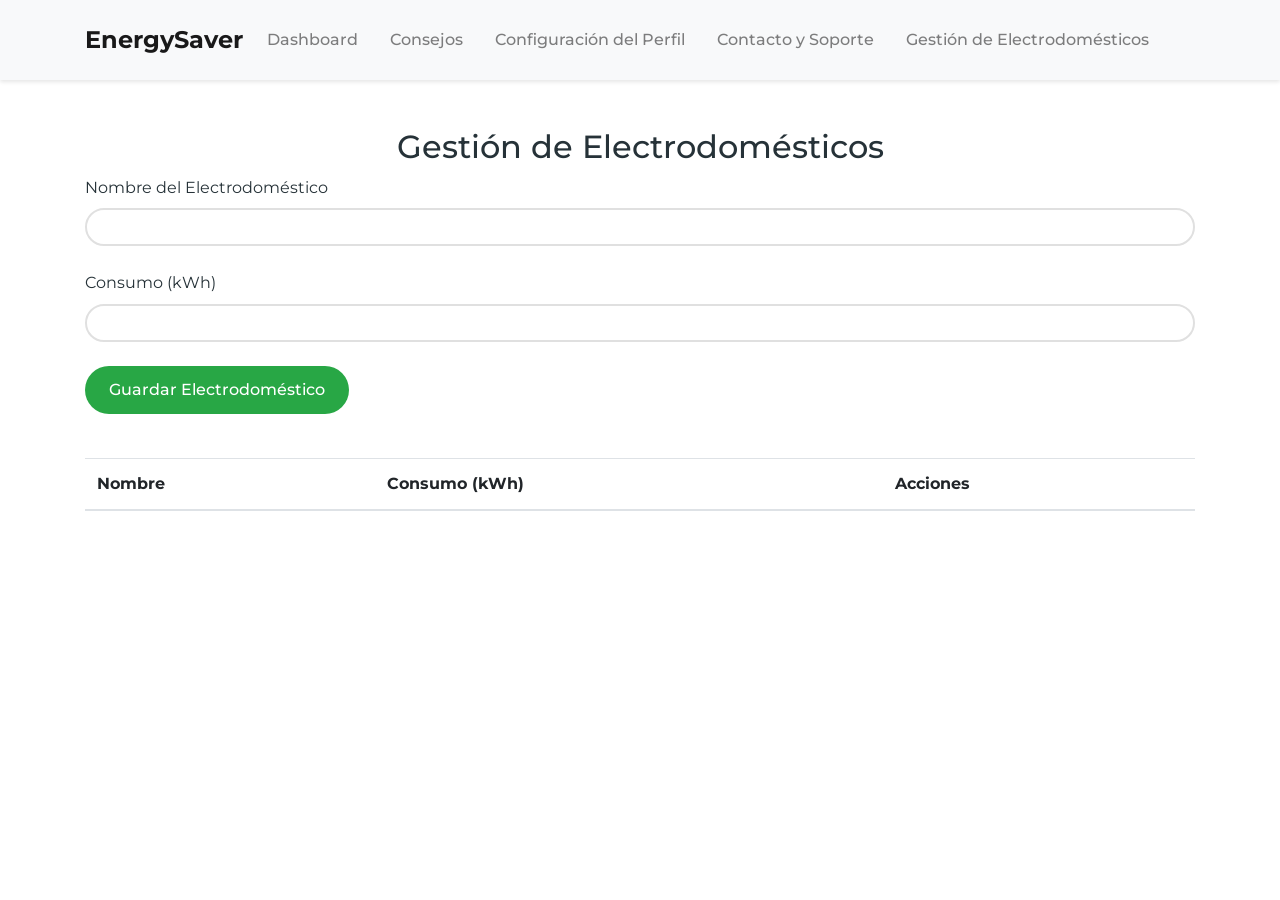
<file: Proyecto Integrador/electrodomesticos.html>
<!DOCTYPE html>
<html lang="es">
<head>
    <meta charset="UTF-8">
    <meta name="viewport" content="width=device-width, initial-scale=1.0">
    <title>Mis Electrodomésticos - Energy Saver</title>
    <link href="https://fonts.googleapis.com/css2?family=Montserrat:wght@400;700&display=swap" rel="stylesheet">
    <link rel="stylesheet" href="https://stackpath.bootstrapcdn.com/bootstrap/4.5.2/css/bootstrap.min.css">
    <link rel="stylesheet" href="styles.css">
</head>
<body class="appliances-page">
    <nav class="navbar navbar-expand-lg navbar-light bg-light">
        <div class="container">
          <a class="navbar-brand" href="index.html">EnergySaver</a>
          <button class="navbar-toggler" type="button" data-toggle="collapse" data-target="#navbarNav" aria-controls="navbarNav" aria-expanded="false" aria-label="Toggle navigation">
            <span class="navbar-toggler-icon"></span>
          </button>
          <div class="collapse navbar-collapse" id="navbarNav">
            <ul class="navbar-nav">
              <li class="nav-item">
                <a class="nav-link" href="dashboard.html">Dashboard</a>
              </li>
              <li class="nav-item">
                <a class="nav-link" href="tips.html">Consejos</a>
              </li>
              <li class="nav-item">
                <a class="nav-link" href="profile-settings.html">Configuración del Perfil</a>
              </li>
              <li class="nav-item">
                <a class="nav-link" href="contact.html">Contacto y Soporte</a>
              </li>
              <li class="nav-item">
                <a class="nav-link" href="electrodomesticos.html">Gestión de Electrodomésticos</a>
              </li>
              <!-- Agregar más enlaces según sea necesario -->
            </ul>
          </div>
        </div>
      </nav>
      
    <div class="container mt-5">
        <h2 class="text-center">Gestión de Electrodomésticos</h2>
        <div class="row">
            <div class="col-md-12">
                <form id="applianceForm">
                    <input type="hidden" id="applianceId">
                    <div class="form-group">
                        <label for="applianceName">Nombre del Electrodoméstico</label>
                        <input type="text" class="form-control" id="applianceName" required>
                    </div>
                    <div class="form-group">
                        <label for="applianceConsumption">Consumo (kWh)</label>
                        <input type="number" class="form-control" id="applianceConsumption" step="0.01" required>
                    </div>
                    <button type="submit" class="btn btn-success">Guardar Electrodoméstico</button>
                </form>
            </div>
            <div class="col-md-12 mt-4">
                <table class="table">
                    <thead>
                        <tr>
                            <th>Nombre</th>
                            <th>Consumo (kWh)</th>
                            <th>Acciones</th>
                        </tr>
                    </thead>
                    <tbody id="applianceList">
                        <!-- Las filas de la tabla se llenarán dinámicamente -->
                    </tbody>
                </table>
            </div>
        </div>
    </div>
    <script src="https://code.jquery.com/jquery-3.5.1.slim.min.js"></script>
<script src="https://cdn.jsdelivr.net/npm/@popperjs/core@2.5.2/dist/umd/popper.min.js"></script>
<script src="https://stackpath.bootstrapcdn.com/bootstrap/4.5.2/js/bootstrap.min.js"></script>

</body>
</html>
</file>
<file: Proyecto Integrador/styles.css>
@import url('https://fonts.googleapis.com/css2?family=Montserrat:wght@300;400;500;700&display=swap');

:root {
    --color-primary: #4CAF50;
    --color-primary-dark: #357a38;
    --color-secondary: #8BC34A;
    --color-light: #FFFFFF;
    --color-dark: #263238;
    --color-grey: #F5F5F5;
    --color-grey-dark: #E0E0E0;
    --font-primary: 'Montserrat', sans-serif;
}

*,
*::before,
*::after {
    box-sizing: border-box;
    margin: 0;
    padding: 0;
}

body {
    font-family: var(--font-primary);
    font-size: 16px;
    line-height: 1.6;
    color: var(--color-dark);
    background-color: var(--color-light);
    overflow-x: hidden;
}

a {
    color: var(--color-primary);
    text-decoration: none;
    transition: color 0.3s ease-in-out;
}

a:hover {
    color: var(--color-primary-dark);
}

/* Navbar */
.navbar {
    background-color: var(--color-light);
    padding: 1rem 2rem;
    box-shadow: 0 2px 4px rgba(0, 0, 0, 0.1);
}

.navbar-brand {
    font-weight: 700;
    font-size: 1.5rem;
}

.nav-link {
    margin-right: 1rem;
    font-weight: 500;
    transition: color 0.3s ease-in-out;
}

.nav-link:hover {
    color: var(--color-primary-dark);
}

/* Botones */
.btn {
    padding: 0.75rem 1.5rem;
    border-radius: 50px;
    border: none;
    cursor: pointer;
    font-weight: 500;
    transition: background-color 0.3s ease-in-out, transform 0.2s ease-in-out;
}

.btn-primary {
    background-color: var(--color-primary);
    color: var(--color-light);
}

.btn-primary:hover {
    background-color: var(--color-primary-dark);
    transform: translateY(-3px);
}

/* Formularios */
.form-control {
    width: 100%;
    padding: 0.75rem 1rem;
    border-radius: 50px;
    border: 2px solid var(--color-grey-dark);
    transition: border-color 0.3s ease-in-out;
}

.form-control:focus {
    border-color: var(--color-primary);
    outline: none;
}

.form-group {
    margin-bottom: 1.5rem;
}

/* Tablas */
.table {
    width: 100%;
    margin-top: 20px;
    border-collapse: collapse;
}

.table th,
.table td {
    text-align: left;
    padding: 12px;
    border-bottom: 1px solid var(--color-grey-dark);
}

/* Espaciado y Alineación */
.mt-5 { margin-top: 3rem; }
.mb-3 { margin-bottom: 1rem; }
.text-center { text-align: center; }

/* Personalizaciones Adicionales */
/* Añade aquí tus clases personalizadas para ajustes específicos */
</file>
